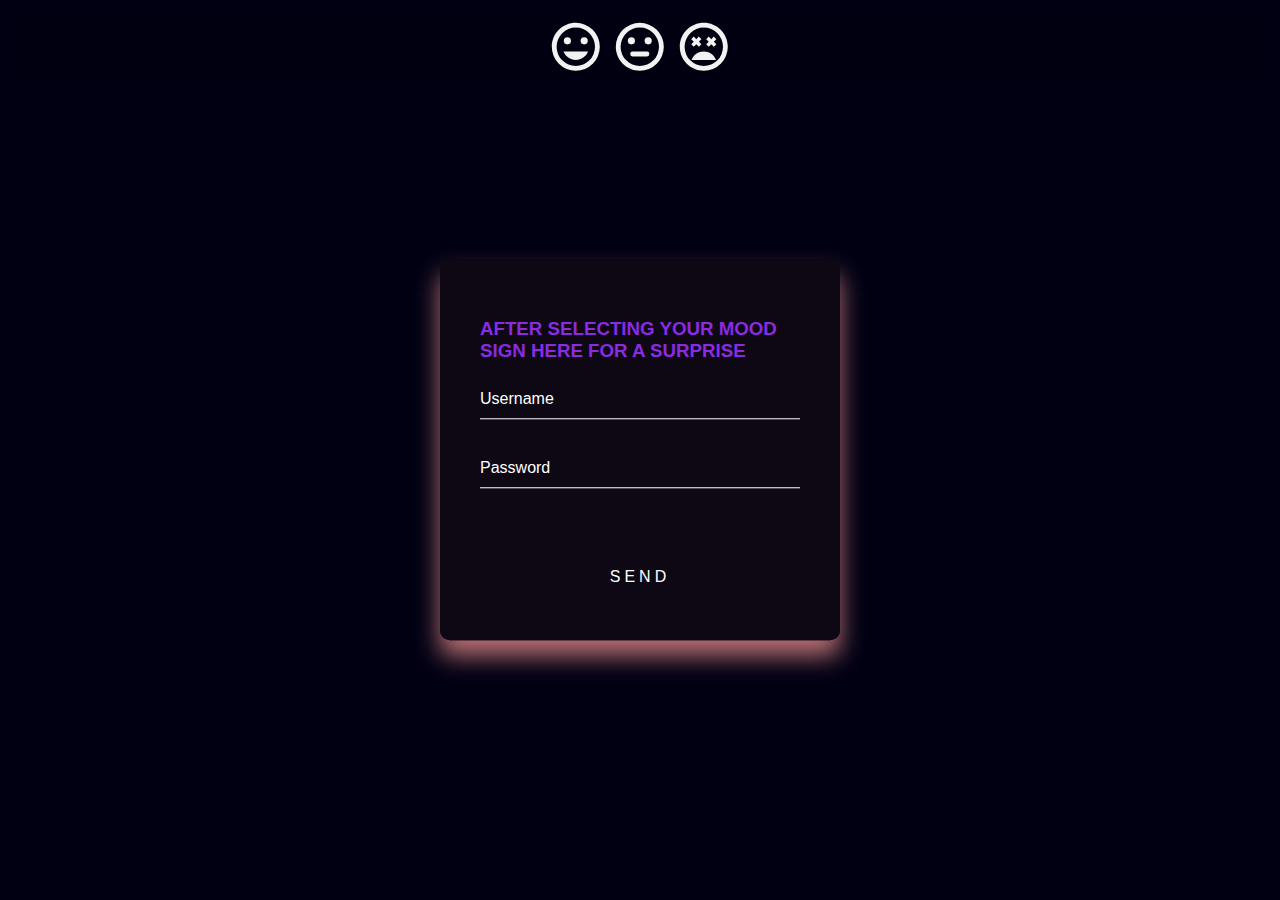
<file: index.html>
<!DOCTYPE html>
<html lang="en">
  <head>
    <meta charset="UTF-8" />
    <meta http-equiv="X-UA-Compatible" content="IE=edge" />
    <meta name="viewport" content="width=device-width, initial-scale=1.0" />
    <link rel="stylesheet" href="style.css" />
    <title>Document</title>
  </head>
  <body>
    <div class="rating">
      <form class="rating-form">
        <label for="super-happy" class="lb">
          <input
            type="radio"
            name="rating"
            class="super-happy"
            id="super-happy"
            value="super-happy"
          />
          <svg class="svg" viewBox="0 0 24 24">
            <path
              d="M12,17.5C14.33,17.5 16.3,16.04 17.11,14H6.89C7.69,16.04 9.67,17.5 12,17.5M8.5,11A1.5,1.5 0 0,0 10,9.5A1.5,1.5 0 0,0 8.5,8A1.5,1.5 0 0,0 7,9.5A1.5,1.5 0 0,0 8.5,11M15.5,11A1.5,1.5 0 0,0 17,9.5A1.5,1.5 0 0,0 15.5,8A1.5,1.5 0 0,0 14,9.5A1.5,1.5 0 0,0 15.5,11M12,20A8,8 0 0,1 4,12A8,8 0 0,1 12,4A8,8 0 0,1 20,12A8,8 0 0,1 12,20M12,2C6.47,2 2,6.5 2,12A10,10 0 0,0 12,22A10,10 0 0,0 22,12A10,10 0 0,0 12,2Z"
            ></path>
          </svg>
        </label>
        <label for="neutral" class="lb">
          <input
            type="radio"
            name="rating"
            class="neutral"
            id="neutral"
            value="neutral"
          />
          <svg
            class="svg"
            xmlns="http://www.w3.org/2000/svg"
            xmlns:xlink="http://www.w3.org/1999/xlink"
            version="1.1"
            width="100%"
            height="100%"
            viewBox="0 0 24 24"
          >
            <path
              d="M8.5,11A1.5,1.5 0 0,1 7,9.5A1.5,1.5 0 0,1 8.5,8A1.5,1.5 0 0,1 10,9.5A1.5,1.5 0 0,1 8.5,11M15.5,11A1.5,1.5 0 0,1 14,9.5A1.5,1.5 0 0,1 15.5,8A1.5,1.5 0 0,1 17,9.5A1.5,1.5 0 0,1 15.5,11M12,20A8,8 0 0,0 20,12A8,8 0 0,0 12,4A8,8 0 0,0 4,12A8,8 0 0,0 12,20M12,2A10,10 0 0,1 22,12A10,10 0 0,1 12,22C6.47,22 2,17.5 2,12A10,10 0 0,1 12,2M9,14H15A1,1 0 0,1 16,15A1,1 0 0,1 15,16H9A1,1 0 0,1 8,15A1,1 0 0,1 9,14Z"
            ></path>
          </svg>
        </label>
        <label for="super-sad" class="lb">
          <input
            type="radio"
            name="rating"
            class="super-sad"
            id="super-sad"
            value="super-sad"
          />
          <svg class="svg" viewBox="0 0 24 24">
            <path
              d="M12,2C6.47,2 2,6.47 2,12C2,17.53 6.47,22 12,22A10,10 0 0,0 22,12C22,6.47 17.5,2 12,2M12,20A8,8 0 0,1 4,12A8,8 0 0,1 12,4A8,8 0 0,1 20,12A8,8 0 0,1 12,20M16.18,7.76L15.12,8.82L14.06,7.76L13,8.82L14.06,9.88L13,10.94L14.06,12L15.12,10.94L16.18,12L17.24,10.94L16.18,9.88L17.24,8.82L16.18,7.76M7.82,12L8.88,10.94L9.94,12L11,10.94L9.94,9.88L11,8.82L9.94,7.76L8.88,8.82L7.82,7.76L6.76,8.82L7.82,9.88L6.76,10.94L7.82,12M12,14C9.67,14 7.69,15.46 6.89,17.5H17.11C16.31,15.46 14.33,14 12,14Z"
            ></path>
          </svg>
        </label>
      </form>
    </div>

    <div class="login-box">
      <h3 style="color: blueviolet">
        AFTER SELECTING YOUR MOOD SIGN HERE FOR A SURPRISE
      </h3>
      <form>
        <div class="user-box">
          <input type="text" name="" required="" />
          <label>Username</label>
        </div>
        <div class="user-box">
          <input type="password" name="" required="" />
          <label>Password</label>
        </div>
        <center>
          <a href="space.html">
            SEND
            <span></span>
          </a>
        </center>
      </form>
    </div>
  </body>
</html>
</file>
<file: style.css>
body {
  background-color: rgb(0, 0, 19);
}

.rating {
  cursor: pointer;
}

.card {
  display: -webkit-box;
  display: -ms-flexbox;
  display: flex;
  margin: auto;
  -webkit-box-shadow: 0 0.5rem 1rem rgba(0, 0, 16, 0.19),
    0 0.3rem 0.3rem rgba(0, 0, 16, 0.23);
  box-shadow: 0 0.5rem 1rem rgba(0, 0, 16, 0.19),
    0 0.3rem 0.3rem rgba(0, 0, 16, 0.23);
  background-color: rgb(255, 255, 255);
  padding: 0.8rem;
  width: 33rem;
}

.rating-container {
  display: -webkit-box;
  display: -ms-flexbox;
  display: flex;
  -webkit-box-pack: justify;
  -ms-flex-pack: justify;
  justify-content: space-between;
  padding: 0.4rem 0.8rem;
  width: 100%;
}

.rating {
  background-color: rgba(0, 0, 16, 0.8);
  padding: 0.4rem 0.4rem 0.1rem 0.4rem;
  border-radius: 3.2rem;
}

.rating-form {
  display: flex;
  flex-wrap: wrap;
  justify-content: center;
}

.svg {
  fill: rgb(242, 242, 242);
  height: 3.6rem;
  width: 3.6rem;
  margin: 0.2rem;
  align-items: center;
  justify-content: center;
  cursor: pointer;
}

.rating-form-2 svg {
  height: 3rem;
  width: 3rem;
  margin: 0.5rem;
}

#radios label {
  position: relative;
}

.super-happy,
[type="radio"] {
  position: absolute;
  opacity: 0;
}

.input,
[type="radio"] + svg {
  -webkit-transition: all 0.2s;
  transition: all 0.2s;
}

.super-happy[class="super-happy"]:hover + svg,
.super-happy[class="super-happy"]:checked + svg,
.super-happy[class="super-happy"]:focus + svg {
  fill: rgb(0, 204, 79);
  transition: 1.5s;
}

.neutral[class="neutral"]:hover + svg,
.neutral[class="neutral"]:checked + svg,
.neutral[class="neutral"]:focus + svg {
  fill: rgb(232, 214, 0);
  transition: 1.5s;
}

.super-sad[class="super-sad"]:hover + svg,
.super-sad[class="super-sad"]:checked + svg,
.super-sad[class="super-sad"]:focus + svg {
  fill: rgb(239, 42, 16);
  transition: 1.5s;
}

.login-box {
  position: absolute;
  top: 50%;
  left: 50%;
  width: 400px;
  padding: 40px;
  transform: translate(-50%, -50%);
  background: rgba(13, 8, 20, 0.987);
  box-sizing: border-box;
  box-shadow: 0 15px 25px rgba(226, 137, 137, 0.808);
  border-radius: 10px;
}

.login-box .user-box {
  position: relative;
}

.login-box .user-box input {
  width: 100%;
  padding: 10px 0;
  font-size: 16px;
  color: #fff;
  margin-bottom: 30px;
  border: none;
  border-bottom: 1px solid #fff;
  outline: none;
  background: transparent;
}

.login-box .user-box label {
  position: absolute;
  top: 0;
  left: 0;
  padding: 10px 0;
  font-size: 16px;
  font-family: Verdana, Geneva, Tahoma, sans-serif;
  color: #fff;
  pointer-events: none;
  transition: 0.5s;
}

.login-box .user-box input:focus ~ label,
.login-box .user-box input:valid ~ label {
  top: -20px;
  left: 0;
  color: #bdb8b8;
  font-size: 12px;
  font-family: Verdana, Geneva, Tahoma, sans-serif;
}

.login-box form a {
  position: relative;
  display: inline-block;
  padding: 10px 20px;
  color: #ffffff;
  font-size: 16px;
  text-decoration: none;
  text-transform: uppercase;
  overflow: hidden;
  transition: 0.5s;
  margin-top: 40px;
  letter-spacing: 4px;
  font-family: Verdana, Geneva, Tahoma, sans-serif;
}

.login-box a:hover {
  background: #2d0331;
  color: #fff;
  border-radius: 5px;
  box-shadow: 0 0 5px #c1089f, 0 0 25px #c1089f, 0 0 50px #c1089f,
    0 0 100px #c1089f;
}

.login-box a span {
  position: absolute;
  display: block;
}

@keyframes btn-anim1 {
  0% {
    left: -100%;
  }

  50%,
  100% {
    left: 100%;
  }
}

.login-box a span:nth-child(1) {
  bottom: 2px;
  left: -100%;
  width: 100%;
  height: 2px;
  background: linear-gradient(90deg, transparent, #c1089f);
  animation: btn-anim1 2s linear infinite;
}
h3 {
  font-family: Verdana, Geneva, Tahoma, sans-serif;
}
</file>
